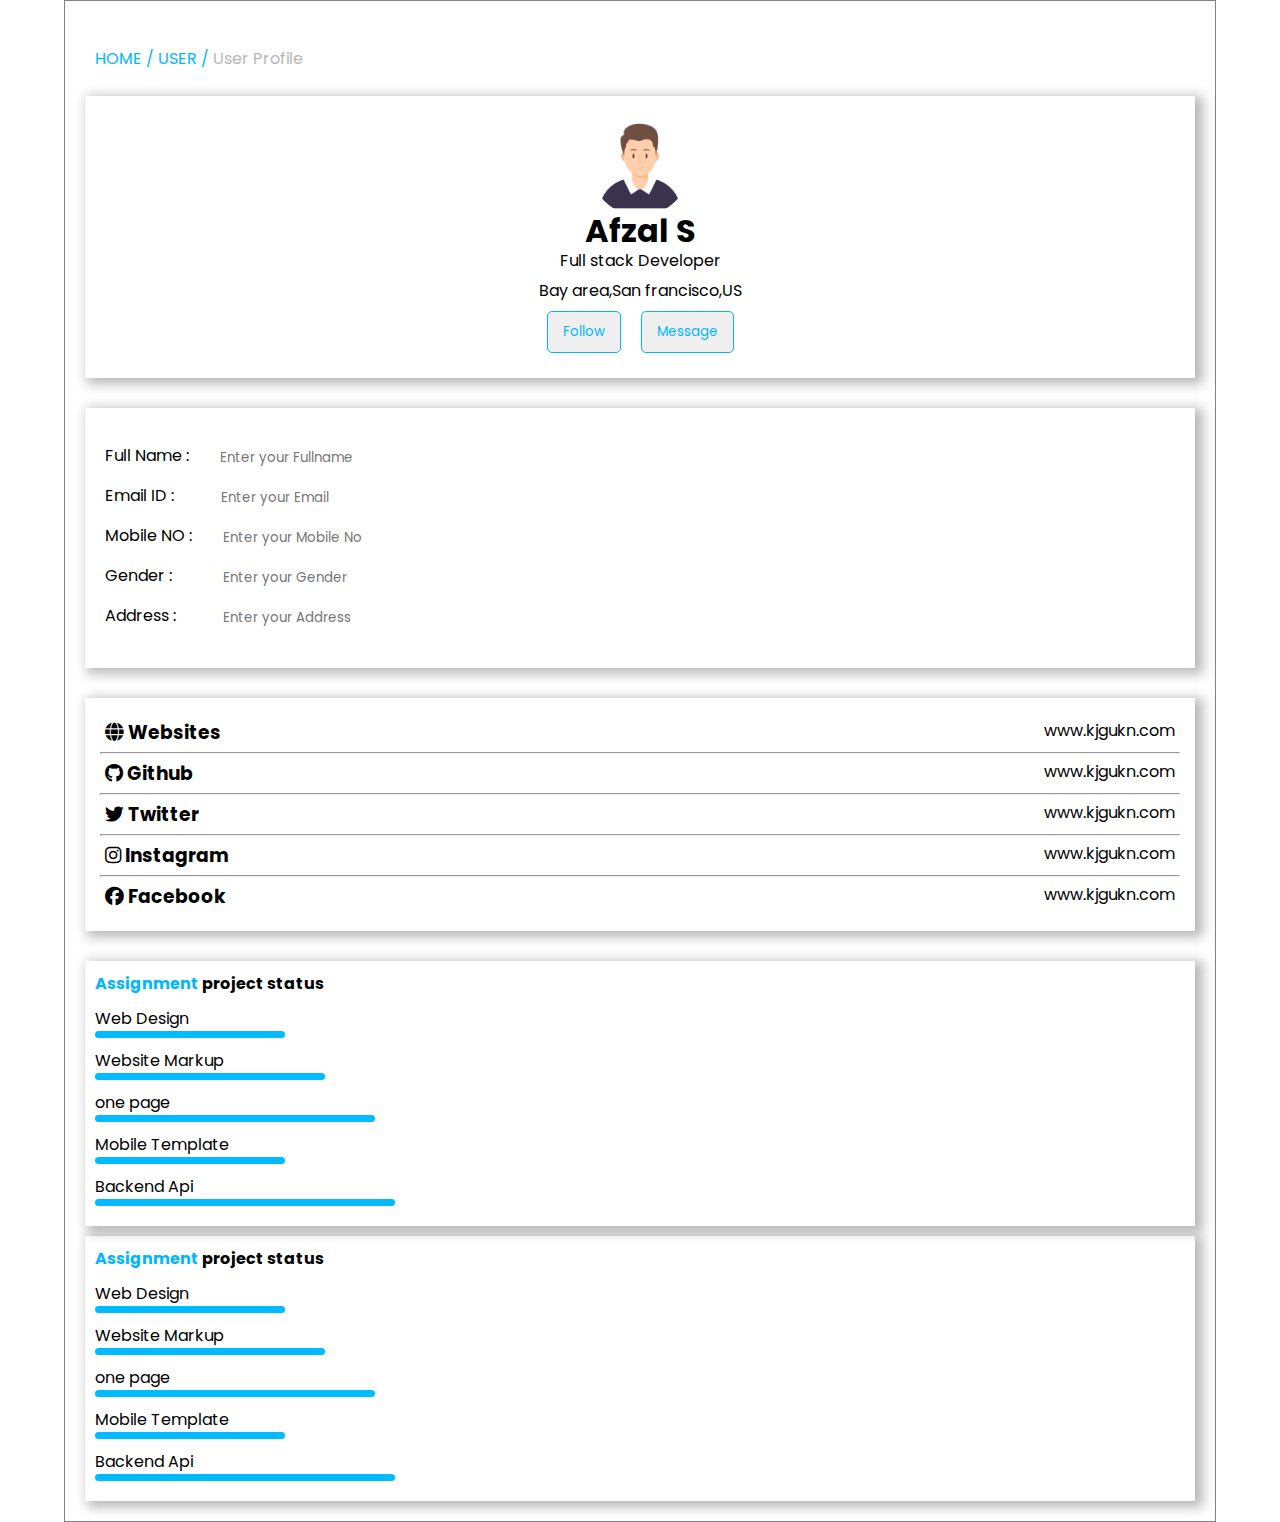
<file: data profile/index.html>
<!DOCTYPE html>
<html lang="en">

<head>
  <meta charset="UTF-8" />
  <meta name="viewport" content="width=device-width, initial-scale=1.0" />
  <title>Document</title>
  <link rel="stylesheet" href="style.css" />
  <link rel="stylesheet" href="https://cdnjs.cloudflare.com/ajax/libs/font-awesome/6.7.2/css/all.min.css"
    integrity="sha512-Evv84Mr4kqVGRNSgIGL/F/aIDqQb7xQ2vcrdIwxfjThSH8CSR7PBEakCr51Ck+w+/U6swU2Im1vVX0SVk9ABhg=="
    crossorigin="anonymous" referrerpolicy="no-referrer" />
</head>

<body>
  <div class="dashboard">
    <div class="profile-path">
      <p>HOME / USER / <span> User Profile</span></p>
    </div>
    <div class="main-content">
      <div class="left-side">
        <div class="profile-details">
          <img src="user-avatar-male-5.png" alt="" />
          <h1>Afzal S</h1>
          <p>Full stack Developer</p>
          <p>Bay area,San francisco,US</p>
          <div class="btn">
            <button>Follow</button>
            <button>Message</button>
          </div>
        </div>
        <div class="respon-form">
          <form>
            <div class="form">
              <label for="username">
                <pre>Full Name :    </pre>
              </label>
              <input type="text" name="username" placeholder="Enter your Fullname" />
            </div>
            <div class="form">
              <label for="username">
                <pre>Email ID :        </pre>
              </label>
              <input type="text" name="username" placeholder="Enter your Email" />
            </div>
            <div class="form">
              <label for="username">
                <pre>Mobile NO :    </pre>
              </label>
              <input type="text" name="username" placeholder="Enter your Mobile No" />
            </div>
            <div class="form">
              <label for="username">
                <pre>Gender :         </pre>
              </label>
              <input type="text" name="username" placeholder="Enter your Gender" />
            </div>
            <div class="form">
              <label for="username">
                <pre>Address :        </pre>
              </label>
              <input type="text" name="username" placeholder="Enter your Address" />
            </div>
          </form>
        </div>
        <div class="websites">
          <div class="webs">
            <h3><i class="fa-solid fa-globe"></i> Websites</h3>
            <p>www.kjgukn.com</p>
          </div>
          <hr />
          <div class="webs">
            <h3><i class="fa-brands fa-github"></i> Github</h3>
            <p>www.kjgukn.com</p>
          </div>
          <hr />
          <div class="webs">
            <h3><i class="fa-brands fa-twitter"></i> Twitter</h3>
            <p>www.kjgukn.com</p>
          </div>
          <hr />
          <div class="webs">
            <h3><i class="fa-brands fa-instagram"></i> Instagram</h3>
            <p>www.kjgukn.com</p>
          </div>
          <hr />
          <div class="webs">
            <h3><i class="fa-brands fa-facebook"></i> Facebook</h3>
            <p>www.kjgukn.com</p>
          </div>
        </div>
      </div>
      <div class="right-side">
        <form>
          <div class="form">
            <label for="username">
              <pre>Full Name :   </pre>
            </label>
            <input type="text" name="username" placeholder="Enter your Fullname" />
          </div>
          <div class="form">
            <label for="username">
              <pre>Email ID :        </pre>
            </label>
            <input type="text" name="username" placeholder="Enter your Email" />
          </div>
          <div class="form">
            <label for="username">
              <pre>Mobile NO :    </pre>
            </label>
            <input type="text" name="username" placeholder="Enter your Mobilenumber" />
          </div>
          <div class="form">
            <label for="username">
              <pre>Gender :         </pre>
            </label>
            <input type="text" name="username" placeholder="Enter your Gender" />
          </div>
          <div class="form">
            <label for="username">
              <pre>Address :        </pre>
            </label>
            <input type="text" name="username" placeholder="Enter your Address" />
          </div>
        </form>
        <div class="project-status">
          <div class="status">
            <h4><span>Assignment </span> project status</h4>
            <div class="status-level">
              <p>Web Design</p>
              <div class="bar1"></div>
            </div>
            <div class="status-level">
              <p>Website Markup</p>
              <div class="bar3"></div>
            </div>
            <div class="status-level">
              <p>one page</p>
              <div class="bar2"></div>
            </div>
            <div class="status-level">
              <p>Mobile Template</p>
              <div class="bar1"></div>
            </div>
            <div class="status-level">
              <p>Backend Api</p>
              <div class="bar4"></div>
            </div>
          </div>
          <div class="status">
            <h4><span>Assignment </span> project status</h4>
            <div class="status-level">
              <p>Web Design</p>
              <div class="bar1"></div>
            </div>
            <div class="status-level">
              <p>Website Markup</p>
              <div class="bar3"></div>
            </div>
            <div class="status-level">
              <p>one page</p>
              <div class="bar2"></div>
            </div>
            <div class="status-level">
              <p>Mobile Template</p>
              <div class="bar1"></div>
            </div>
            <div class="status-level">
              <p>Backend Api</p>
              <div class="bar4"></div>
            </div>
          </div>
        </div>
      </div>
    </div>
  </div>
</body>

</html>
</file>
<file: data profile/style.css>
/* Base Styles */
@import url("https://fonts.googleapis.com/css2?family=Poppins:ital,wght@0,100;0,200;0,300;0,400;0,500;0,600;0,700;0,800;0,900;1,100;1,200;1,300;1,400;1,500;1,600;1,700;1,800;1,900&family=Syne:wght@400..800&display=swap");

* {
  padding: 0;
  margin: 0;
  box-sizing: border-box;
  font-family: "Poppins", serif;
}

.dashboard {
  width: 80%;
  height: auto;
  padding: 20px;
  display: flex;
  flex-direction: column;
  justify-content: center;
  margin: auto;
  border: 1px solid rgba(0, 0, 0, 0.49);
}

.profile-path {
  color: rgb(0, 183, 255);
  padding: 15px 10px;
  margin: 10px 0;
  background-color: #fff;
}

.profile-path span {
  color: #b7b7b7;
}

.main-content {
  display: grid;
  grid-template-columns: 1fr 1.5fr;
}

.profile-details {
  box-shadow: 5px 3px 11px 3px rgba(33, 33, 33, 0.32);
  flex-direction: column;
  display: flex;
  align-items: center;
  justify-content: center;
  line-height: 30px;
  width: 90%;
  padding: 20px 0;
  margin-bottom: 30px;
}

.profile-details img {
  width: 100px;
  border-radius: 50%;
}

.profile-details .btn {
  display: flex;
}

.profile-details .btn button {
  padding: 10px 15px;
  margin: 5px 10px;
  cursor: pointer;
  color: rgb(0, 183, 255);
  border: 1px solid rgb(0, 183, 255);
  border-radius: 5px;
  transition: all 0.5s;
}

.profile-details .btn button:hover {
  color: #fff;
  background-color: rgb(0, 183, 255);
}

.websites {
  box-shadow: 5px 3px 11px 3px rgba(33, 33, 33, 0.32);
  padding: 15px;
  width: 90%;
  margin-bottom: 30px;
}

.websites .webs {
  display: flex;
  justify-content: space-between;
}

.websites .webs h3,
.websites .webs p {
  padding: 5px;
}

.right-side form {
  display: flex;
  flex-direction: column;
  box-shadow: 5px 3px 11px 3px rgba(33, 33, 33, 0.32);
  margin: 0 0 30px 0;
  padding: 10px;
}

.right-side form input {
  border: none;
  outline: none;
  width: 600px;
  padding-left: 15px;
  margin: 5px 0;
}

.left-side form input {
  border: none;
  outline: none;
  padding-left: 15px;
  margin: 5px 0;
}

.left-side form {
  display: none;
  margin: 0 0 30px 0;
  padding: 10px;
}

.left-side .form {
  margin: 10px 0;
  display: flex;
}

.right-side .form {
  margin: 10px 0;
  display: flex;
}

.project-status {
  display: grid;
  grid-template-columns: 1fr 1fr;
  gap: 10px;
}

.project-status .status {
  padding: 10px;
  box-shadow: 5px 3px 11px 3px rgba(33, 33, 33, 0.32);
}

.status-level {
  margin: 10px 0;
}

.status h4 span {
  color: rgb(0, 183, 255);
}

.bar1 {
  height: 7px;
  width: 190px;
  background-color: rgb(0, 187, 255);
  color: rgb(0, 187, 255);
  border-radius: 5px;
}

.bar2 {
  height: 7px;
  width: 280px;
  background-color: rgb(0, 187, 255);
  color: rgb(0, 187, 255);
  border-radius: 5px;
}

.bar3 {
  height: 7px;
  width: 230px;
  background-color: rgb(0, 187, 255);
  color: rgb(0, 187, 255);
  border-radius: 5px;
}

.bar4 {
  height: 7px;
  width: 300px;
  background-color: rgb(0, 187, 255);
  color: rgb(0, 187, 255);
  border-radius: 5px;
}

/* Responsive Styles */
@media (max-width: 1290px) {
  .dashboard {
    width: 90%;
  }

  .main-content {
    grid-template-columns: 1fr;
  }

  .project-status {
    grid-template-columns: 1fr;
  }

  .profile-details {
    width: 100%;
  }

  .websites {
    width: 100%;
  }

  .left-side form {
    display: inline;
    margin: 0 0 30px 0;
    padding: 10px;
  }

  .left-side .respon-form {
    box-shadow: 5px 3px 11px 3px rgba(33, 33, 33, 0.32);
    margin: 0 0 30px;
    padding-left: 20px;
  }

  .right-side form {
    display: none;
  }
}

@media (max-width: 800px) {
  .profile-details img {
    width: 80px;
  }

  .profile-details .btn button {
    padding: 8px 12px;
    font-size: 14px;
  }

  .websites {
    padding: 10px;
  }
}

@media (max-width: 600px) {
  .dashboard {
    width: 100%;
  }

  .profile-details {
    width: 100%;
  }

  .websites {
    width: 100%;
  }

  .right-side form input {
    width: 100%;
  }
}

@media (max-width: 400px) {
  .profile-path {
    font-size: 14px;
  }

  .profile-details img {
    width: 60px;
  }

  .profile-details h1 {
    font-size: 18px;
  }

  .profile-details p {
    font-size: 14px;
  }

  .profile-details .btn button {
    font-size: 12px;
  }

  .websites .webs h3,
  .websites .webs p {
    font-size: 14px;
  }

  .status h4 {
    font-size: 14px;
  }

  .bar1,
  .bar2,
  .bar3,
  .bar4 {
    height: 5px;
  }
}
</file>
